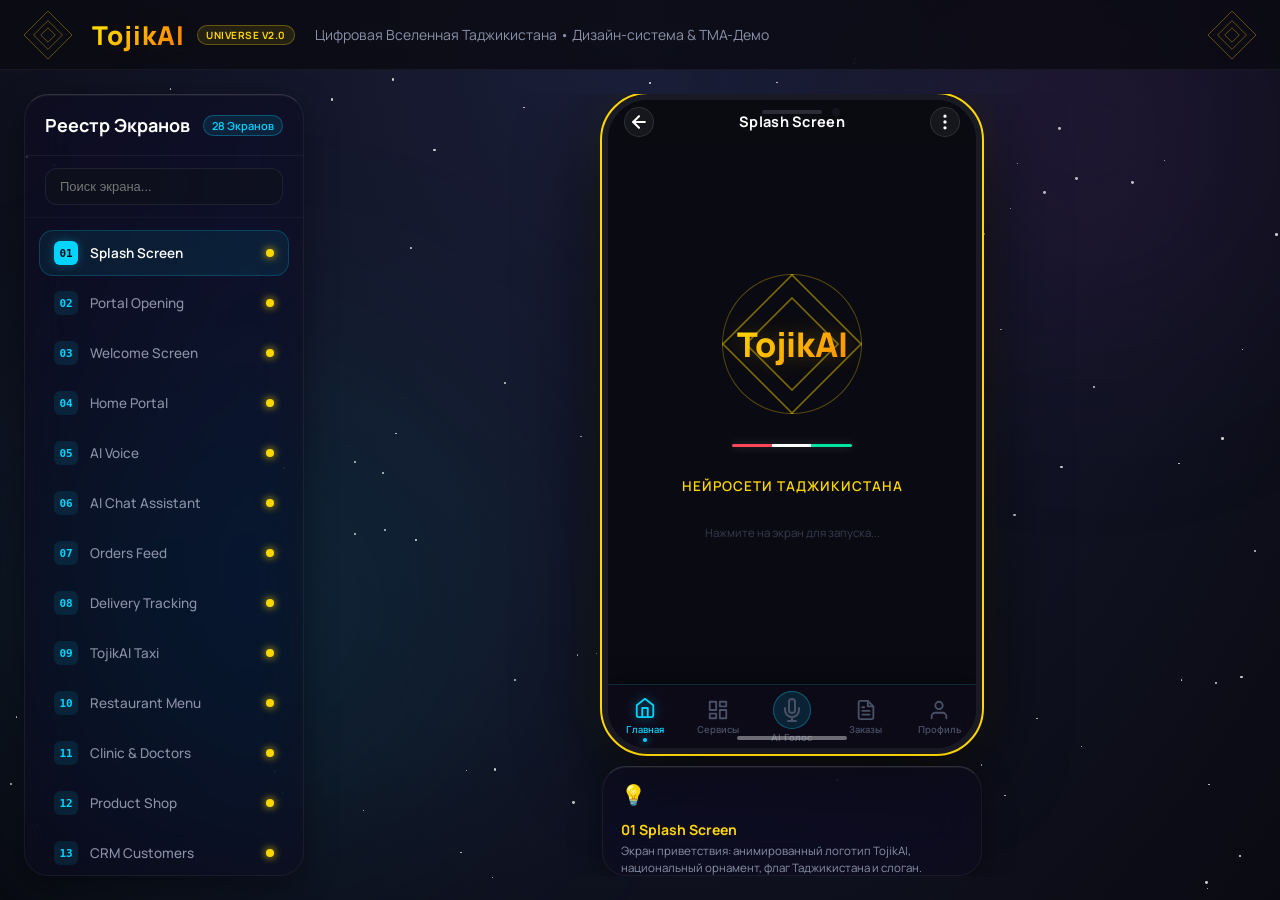
<file: web/index.html>
<!DOCTYPE html>
<html lang="ru">
<head>
    <meta charset="UTF-8">
    <meta name="viewport" content="width=device-width, initial-scale=1.0">
    <title>TojikAI Universe - Design System & Interactive Platform</title>
    <!-- Google Fonts: Inter and Manrope for ultra-modern UI -->
    <link rel="preconnect" href="https://fonts.googleapis.com">
    <link rel="preconnect" href="https://fonts.gstatic.com" crossorigin>
    <link href="https://fonts.googleapis.com/css2?family=Inter:wght@300;400;500;600;700&family=Manrope:wght@400;500;600;700;800&display=swap" rel="stylesheet">
    <link rel="stylesheet" href="style.css">
</head>
<body>
    <!-- Cosmic Animated Starfield Background -->
    <div id="stars-container"></div>
    <div class="purple-nebula"></div>
    <div class="cyan-nebula"></div>

    <header class="universe-header">
        <div class="header-branding">
            <div class="brand-ornament-left"></div>
            <div class="brand-logo-container">
                <span class="logo-3d">TojikAI</span>
                <span class="badge-premium">UNIVERSE v2.0</span>
            </div>
            <div class="brand-tagline">Цифровая Вселенная Таджикистана • Дизайн-система & TMA-Демо</div>
            <div class="brand-ornament-right"></div>
        </div>
    </header>

    <main class="universe-container">
        <!-- LEFT SIDEBAR: Screen Registry Index -->
        <aside class="sidebar-left glass-panel">
            <div class="panel-header">
                <h3>Реестр Экранов</h3>
                <span class="screen-count-badge">28 Экранов</span>
            </div>
            <div class="search-screens-container">
                <input type="text" id="screen-search" placeholder="Поиск экрана..." class="search-input">
            </div>
            <div class="screens-list-wrapper">
                <ul class="screens-nav" id="screens-nav-list">
                    <!-- Screen items will be populated by JavaScript -->
                </ul>
            </div>
        </aside>

        <!-- CENTER PORTLET: Interactive Mock Mobile Device (Telegram Mini App) -->
        <section class="viewport-section">
            <div class="viewport-outer-frame">
                <!-- Golden edge bezel and reflections -->
                <div class="phone-speaker"></div>
                <div class="phone-camera"></div>

                <!-- The Phone Screen / Mock TMA -->
                <div class="phone-screen" id="mock-tma-screen">
                    <!-- Top Navigation Bar -->
                    <nav class="tma-top-nav" id="tma-top-navigation">
                        <button class="tma-back-btn" id="tma-back-button" title="Назад">
                            <svg viewBox="0 0 24 24" width="20" height="20" fill="none" stroke="currentColor" stroke-width="2.5" stroke-linecap="round" stroke-linejoin="round">
                                <line x1="19" y1="12" x2="5" y2="12"></line>
                                <polyline points="12 19 5 12 12 5"></polyline>
                            </svg>
                        </button>
                        <div class="tma-nav-title" id="tma-screen-title">Splash Screen</div>
                        <button class="tma-option-btn" id="tma-action-btn" title="Опции">
                            <svg viewBox="0 0 24 24" width="20" height="20" fill="none" stroke="currentColor" stroke-width="2" stroke-linecap="round" stroke-linejoin="round">
                                <circle cx="12" cy="12" r="1"></circle>
                                <circle cx="12" cy="5" r="1"></circle>
                                <circle cx="12" cy="19" r="1"></circle>
                            </svg>
                        </button>
                    </nav>

                    <!-- Scrollable Main Screen Canvas -->
                    <div class="tma-content-canvas" id="tma-main-canvas">
                        <!-- Content of active screen will be rendered dynamically -->
                    </div>

                    <!-- Bottom Tab Bar Navigation -->
                    <nav class="tma-bottom-nav" id="tma-bottom-navigation">
                        <button class="tab-item active" data-tab="home">
                            <svg viewBox="0 0 24 24" width="22" height="22" fill="none" stroke="currentColor" stroke-width="2" stroke-linecap="round" stroke-linejoin="round">
                                <path d="M3 9l9-7 9 7v11a2 2 0 0 1-2 2H5a2 2 0 0 1-2-2z"></path>
                                <polyline points="9 22 9 12 15 12 15 22"></polyline>
                            </svg>
                            <span>Главная</span>
                        </button>
                        <button class="tab-item" data-tab="services">
                            <svg viewBox="0 0 24 24" width="22" height="22" fill="none" stroke="currentColor" stroke-width="2" stroke-linecap="round" stroke-linejoin="round">
                                <rect x="3" y="3" width="7" height="9"></rect>
                                <rect x="14" y="3" width="7" height="5"></rect>
                                <rect x="14" y="12" width="7" height="9"></rect>
                                <rect x="3" y="16" width="7" height="5"></rect>
                            </svg>
                            <span>Сервисы</span>
                        </button>
                        <button class="tab-item" data-tab="ai-voice" id="ai-voice-mic-tab">
                            <div class="mic-glow-container">
                                <svg viewBox="0 0 24 24" width="24" height="24" fill="none" stroke="currentColor" stroke-width="2" stroke-linecap="round" stroke-linejoin="round">
                                    <path d="M12 1a3 3 0 0 0-3 3v8a3 3 0 0 0 6 0V4a3 3 0 0 0-3-3z"></path>
                                    <path d="M19 10v2a7 7 0 0 1-14 0v-2"></path>
                                    <line x1="12" y1="19" x2="12" y2="23"></line>
                                    <line x1="8" y1="23" x2="16" y2="23"></line>
                                </svg>
                            </div>
                            <span>AI Голос</span>
                        </button>
                        <button class="tab-item" data-tab="orders">
                            <svg viewBox="0 0 24 24" width="22" height="22" fill="none" stroke="currentColor" stroke-width="2" stroke-linecap="round" stroke-linejoin="round">
                                <path d="M14 2H6a2 2 0 0 0-2 2v16a2 2 0 0 0 2 2h12a2 2 0 0 0 2-2V8z"></path>
                                <polyline points="14 2 14 8 20 8"></polyline>
                                <line x1="16" y1="13" x2="8" y2="13"></line>
                                <line x1="16" y1="17" x2="8" y2="17"></line>
                                <polyline points="10 9 9 9 8 9"></polyline>
                            </svg>
                            <span>Заказы</span>
                        </button>
                        <button class="tab-item" data-tab="profile">
                            <svg viewBox="0 0 24 24" width="22" height="22" fill="none" stroke="currentColor" stroke-width="2" stroke-linecap="round" stroke-linejoin="round">
                                <path d="M20 21v-2a4 4 0 0 0-4-4H8a4 4 0 0 0-4 4v2"></path>
                                <circle cx="12" cy="7" r="4"></circle>
                            </svg>
                            <span>Профиль</span>
                        </button>
                    </nav>
                </div>
                <!-- Status bar with home indicator -->
                <div class="phone-home-indicator"></div>
            </div>

            <!-- Mini guide explaining user flow -->
            <div class="screen-instructions-box glass-panel" id="screen-info-box">
                <div class="info-icon">💡</div>
                <div class="info-content">
                    <h4 id="info-screen-title">Splash Screen</h4>
                    <p id="info-screen-description">Загрузочный экран, представляющий бренд TojikAI с изящным золотым орнаментом, национальными акцентами и космическим эффектом.</p>
                </div>
            </div>
        </section>

        <!-- RIGHT SIDEBAR: Design Bible Inspector -->
        <aside class="sidebar-right glass-panel">
            <div class="panel-header">
                <h3>Дизайн-Библия TojikAI</h3>
            </div>

            <div class="bible-sections-wrapper">
                <!-- Color Palette -->
                <div class="bible-section">
                    <h4 class="section-title">Цветовая Палитра</h4>
                    <div class="tokens-list">
                        <h5>Фоны</h5>
                        <div class="color-token-row">
                            <span class="color-preview" style="background-color: #0A0A12; border: 1px solid rgba(255,255,255,0.1);"></span>
                            <span class="token-name">bg-primary</span>
                            <span class="token-value">#0A0A12</span>
                        </div>
                        <div class="color-token-row">
                            <span class="color-preview" style="background-color: #0F111A;"></span>
                            <span class="token-name">bg-secondary</span>
                            <span class="token-value">#0F111A</span>
                        </div>
                        <div class="color-token-row">
                            <span class="color-preview" style="background-color: #141620;"></span>
                            <span class="token-name">bg-elevated</span>
                            <span class="token-value">#141620</span>
                        </div>
                        <div class="color-token-row bg-glass-preview">
                            <span class="color-preview" style="background-color: rgba(15, 17, 26, 0.72); border: 1px dashed rgba(255,255,255,0.2);"></span>
                            <span class="token-name">bg-glass</span>
                            <span class="token-value">rgba(15,17,26,0.72)</span>
                        </div>

                        <h5>Акценты</h5>
                        <div class="color-token-row">
                            <span class="color-preview" style="background-color: #00D4FF; box-shadow: 0 0 10px rgba(0, 212, 255, 0.5);"></span>
                            <span class="token-name">accent-cyan</span>
                            <span class="token-value">#00D4FF</span>
                        </div>
                        <div class="color-token-row">
                            <span class="color-preview" style="background-color: #0077FF;"></span>
                            <span class="token-name">accent-blue</span>
                            <span class="token-value">#0077FF</span>
                        </div>
                        <div class="color-token-row">
                            <span class="color-preview" style="background-color: #FFD700; box-shadow: 0 0 10px rgba(255, 215, 0, 0.5);"></span>
                            <span class="token-name">accent-gold</span>
                            <span class="token-value">#FFD700</span>
                        </div>
                        <div class="color-token-row">
                            <span class="color-preview" style="background-color: #FF8C00;"></span>
                            <span class="token-name">accent-amber</span>
                            <span class="token-value">#FF8C00</span>
                        </div>
                        <div class="color-token-row">
                            <span class="color-preview" style="background-color: #7B2D8E;"></span>
                            <span class="token-name">accent-purple</span>
                            <span class="token-value">#7B2D8E</span>
                        </div>

                        <h5>Системные</h5>
                        <div class="color-token-row">
                            <span class="color-preview" style="background-color: #00E5A0;"></span>
                            <span class="token-name">success</span>
                            <span class="token-value">#00E5A0</span>
                        </div>
                        <div class="color-token-row">
                            <span class="color-preview" style="background-color: #FFB800;"></span>
                            <span class="token-name">warning</span>
                            <span class="token-value">#FFB800</span>
                        </div>
                        <div class="color-token-row">
                            <span class="color-preview" style="background-color: #FF4757;"></span>
                            <span class="token-name">error</span>
                            <span class="token-value">#FF4757</span>
                        </div>
                    </div>
                </div>

                <!-- Typography -->
                <div class="bible-section">
                    <h4 class="section-title">Типографика</h4>
                    <div class="typography-list">
                        <div class="typo-item">
                            <span class="typo-level">H1</span>
                            <span class="typo-preview heading-grad" style="font-size: 20px; font-weight: 700;">Экранный Заголовок</span>
                            <span class="typo-meta">32px | Bold | Letter-spacing +0.5px</span>
                        </div>
                        <div class="typo-item">
                            <span class="typo-level">H2</span>
                            <span class="typo-preview" style="font-size: 17px; font-weight: 600; color: var(--text-primary);">Раздел Welcome</span>
                            <span class="typo-meta">24px | Semibold</span>
                        </div>
                        <div class="typo-item">
                            <span class="typo-level">H3</span>
                            <span class="typo-preview" style="font-size: 15px; font-weight: 500; color: var(--text-primary);">Карточки & списки</span>
                            <span class="typo-meta">18px | Medium</span>
                        </div>
                        <div class="typo-item">
                            <span class="typo-level">Body</span>
                            <span class="typo-preview" style="font-size: 13px; font-weight: 400; color: var(--text-secondary);">Основной текст приложения, высокая читаемость на темном фоне.</span>
                            <span class="typo-meta">16px | Regular | Line Height 1.4</span>
                        </div>
                    </div>
                </div>

                <!-- Interactive UI Component Tester -->
                <div class="bible-section">
                    <h4 class="section-title">Интерактивные Компоненты</h4>

                    <div class="component-showcase">
                        <h5>Кнопка Primary (Gold)</h5>
                        <button class="btn-primary-preview">Продолжить</button>

                        <h5>Кнопка Secondary (Glass)</h5>
                        <button class="btn-secondary-preview">Выбрать тариф</button>

                        <h5>Переключатель (Switch)</h5>
                        <div class="switch-row">
                            <span>Умные уведомления</span>
                            <label class="custom-switch">
                                <input type="checkbox" checked id="demo-switch">
                                <span class="switch-slider"></span>
                            </label>
                        </div>

                        <h5>Поле Ввода (Input)</h5>
                        <input type="text" placeholder="Введите имя..." class="input-preview">

                        <h5>Индикатор статуса</h5>
                        <div class="indicator-row">
                            <div class="status-dot-preview success pulse-anim"></div>
                            <span>Система Online</span>
                        </div>
                    </div>
                </div>

                <!-- Visual Principles -->
                <div class="bible-section">
                    <h4 class="section-title">Золотые Правила SMM UI</h4>
                    <ul class="principles-list">
                        <li>🌌 <strong>Всегда Тёмная Тема</strong> — Глубокий космос, градиенты и 3D-эффекты.</li>
                        <li>🔮 <strong>Стекло (Glassmorphism)</strong> — blur(24px) и тонкая грань в 1px повсюду.</li>
                        <li>👑 <strong>Золото для CTAs</strong> — Фокус внимания на кнопке действия.</li>
                        <li>⚡ <strong>Cyan для ИИ</strong> — Все фичи с AI подсвечены небесно-голубым неоном.</li>
                        <li>✨ <strong>Национальные орнаменты</strong> — Символ цифровой каллиграфии и наследия.</li>
                    </ul>
                </div>
            </div>
        </aside>
    </main>

    <!-- JavaScript code -->
    <script src="app.js"></script>
</body>
</html>
</file>
<file: web/style.css>
/* style.css - TojikAI Universe Premium Design System Stylesheet */

:root {
    /* 1. COLOR TOKENS */
    --bg-primary: #0A0A12;
    --bg-secondary: #0F111A;
    --bg-elevated: #141620;
    --bg-glass: rgba(15, 17, 26, 0.72);

    --accent-cyan: #00D4FF;
    --accent-blue: #0077FF;
    --accent-gold: #FFD700;
    --accent-amber: #FF8C00;
    --accent-purple: #7B2D8E;

    --text-primary: #FFFFFF;
    --text-secondary: #8B92A8;
    --text-muted: #4A5066;

    --success: #00E5A0;
    --warning: #FFB800;
    --error: #FF4757;

    /* 2. GRADIENTS */
    --grad-sky: linear-gradient(180deg, var(--accent-cyan), var(--accent-blue));
    --grad-sunset: linear-gradient(135deg, var(--accent-gold), var(--accent-amber));
    --grad-cosmic: linear-gradient(135deg, var(--accent-cyan), var(--accent-purple));
    --grad-surface: radial-gradient(ellipse at top, #1A1F3A, #0A0A12);
    --grad-gold-text: linear-gradient(135deg, var(--accent-gold) 20%, var(--accent-amber) 80%);

    /* 3. GLOW EFFECTS */
    --glow-cyan: 0 0 20px rgba(0, 212, 255, 0.4), 0 0 60px rgba(0, 212, 255, 0.1);
    --glow-gold: 0 0 20px rgba(255, 215, 0, 0.3), 0 0 40px rgba(255, 140, 0, 0.1);
    --glow-purple: 0 0 20px rgba(123, 45, 142, 0.4), 0 0 60px rgba(123, 45, 142, 0.1);
    --glow-switch: 0 0 12px rgba(0, 212, 255, 0.5);
    --shadow-card: 0 8px 32px rgba(0, 0, 0, 0.4), inset 0 1px 0 rgba(255, 255, 255, 0.05);
}

/* BASE STYLING */
* {
    box-sizing: border-box;
    margin: 0;
    padding: 0;
}

body {
    background-color: var(--bg-primary);
    background-image: var(--grad-surface);
    color: var(--text-primary);
    font-family: 'Manrope', 'Inter', -apple-system, BlinkMacSystemFont, sans-serif;
    min-height: 100vh;
    overflow-x: hidden;
    position: relative;
    display: flex;
    flex-direction: column;
}

/* COSMIC STARFIELD BACKGROUND & NEBULAE */
#stars-container {
    position: fixed;
    top: 0;
    left: 0;
    width: 100%;
    height: 100%;
    z-index: -3;
    pointer-events: none;
    background: transparent;
}

.star {
    position: absolute;
    background: #ffffff;
    border-radius: 50%;
    opacity: 0.8;
    animation: twinkle 3s infinite ease-in-out;
}

@keyframes twinkle {
    0%, 100% { opacity: 0.2; transform: scale(0.8); }
    50% { opacity: 1; transform: scale(1.2); }
}

.purple-nebula {
    position: fixed;
    top: -20%;
    right: -10%;
    width: 50vw;
    height: 50vw;
    background: radial-gradient(circle, rgba(123, 45, 142, 0.15) 0%, transparent 70%);
    z-index: -2;
    pointer-events: none;
    filter: blur(80px);
}

.cyan-nebula {
    position: fixed;
    bottom: -10%;
    left: -10%;
    width: 60vw;
    height: 60vw;
    background: radial-gradient(circle, rgba(0, 212, 255, 0.12) 0%, transparent 70%);
    z-index: -2;
    pointer-events: none;
    filter: blur(100px);
}

/* TAJIK ORNAMENT BACKGROUND PATTERNS */
.brand-ornament-left, .brand-ornament-right {
    width: 48px;
    height: 48px;
    background-size: contain;
    background-repeat: no-repeat;
    opacity: 0.45;
    background-image: url('data:image/svg+xml;utf8,<svg viewBox="0 0 100 100" xmlns="http://www.w3.org/2000/svg"><path d="M50 0 L100 50 L50 100 L0 50 Z M50 20 L80 50 L50 80 L20 50 Z M50 35 L65 50 L50 65 L35 50 Z" stroke="%23FFD700" stroke-width="2" fill="none" opacity="0.8"/></svg>');
}

/* MAIN LAYOUT */
.universe-header {
    height: 70px;
    display: flex;
    align-items: center;
    justify-content: center;
    border-bottom: 1px solid rgba(255, 255, 255, 0.05);
    background: rgba(10, 10, 18, 0.8);
    backdrop-filter: blur(12px);
    z-index: 10;
}

.header-branding {
    display: flex;
    align-items: center;
    gap: 20px;
    width: 100%;
    max-width: 1600px;
    padding: 0 24px;
}

.brand-logo-container {
    display: flex;
    align-items: center;
    gap: 12px;
}

.logo-3d {
    font-size: 26px;
    font-weight: 800;
    letter-spacing: 1px;
    background: var(--grad-gold-text);
    -webkit-background-clip: text;
    -webkit-text-fill-color: transparent;
    text-shadow: 0 0 30px rgba(255, 215, 0, 0.15);
}

.badge-premium {
    background: rgba(255, 215, 0, 0.1);
    border: 1px solid rgba(255, 215, 0, 0.3);
    color: var(--accent-gold);
    font-size: 10px;
    font-weight: 700;
    padding: 2px 8px;
    border-radius: 20px;
    letter-spacing: 0.5px;
    text-transform: uppercase;
}

.brand-tagline {
    font-size: 14px;
    color: var(--text-secondary);
    margin-right: auto;
}

/* UNIVERSE CONTAINER CONTAINER */
.universe-container {
    display: grid;
    grid-template-columns: 320px 1fr 400px;
    gap: 24px;
    max-width: 1750px;
    margin: 0 auto;
    width: 100%;
    padding: 24px;
    flex-grow: 1;
    height: calc(100vh - 70px);
    overflow: hidden;
}

/* SHARDS / PANELS GLASSMORPHISM */
.glass-panel {
    background: rgba(15, 11, 26, 0.5);
    backdrop-filter: blur(24px) saturate(180%);
    border: 1px solid rgba(255, 255, 255, 0.06);
    border-top: 1px solid rgba(255, 255, 255, 0.15);
    border-radius: 24px;
    box-shadow: var(--shadow-card);
    display: flex;
    flex-direction: column;
    overflow: hidden;
}

.panel-header {
    padding: 18px 20px;
    border-bottom: 1px solid rgba(255, 255, 255, 0.05);
    display: flex;
    justify-content: space-between;
    align-items: center;
}

.panel-header h3 {
    font-size: 18px;
    font-weight: 700;
    color: var(--text-primary);
}

.screen-count-badge {
    background: rgba(0, 212, 255, 0.1);
    border: 1px solid rgba(0, 212, 255, 0.3);
    color: var(--accent-cyan);
    font-size: 11px;
    font-weight: 600;
    padding: 2px 8px;
    border-radius: 12px;
}

/* LEFT SIDEBAR: Screen Registry Index */
.search-screens-container {
    padding: 12px 20px;
    border-bottom: 1px solid rgba(255, 255, 255, 0.03);
}

.search-input {
    width: 100%;
    background: rgba(15, 17, 26, 0.6);
    border: 1px solid rgba(255, 255, 255, 0.08);
    border-radius: 12px;
    padding: 10px 14px;
    color: var(--text-primary);
    font-size: 13px;
    outline: none;
    transition: all 0.2s ease;
}

.search-input:focus {
    border-color: var(--accent-cyan);
    box-shadow: 0 0 0 3px rgba(0, 212, 255, 0.15);
}

.screens-list-wrapper {
    flex-grow: 1;
    overflow-y: auto;
    padding: 12px 14px;
}

/* Custom Scrollbar for sidebars */
.screens-list-wrapper::-webkit-scrollbar,
.bible-sections-wrapper::-webkit-scrollbar,
.tma-content-canvas::-webkit-scrollbar {
    width: 6px;
}

.screens-list-wrapper::-webkit-scrollbar-track,
.bible-sections-wrapper::-webkit-scrollbar-track,
.tma-content-canvas::-webkit-scrollbar-track {
    background: transparent;
}

.screens-list-wrapper::-webkit-scrollbar-thumb,
.bible-sections-wrapper::-webkit-scrollbar-thumb,
.tma-content-canvas::-webkit-scrollbar-thumb {
    background: rgba(255, 255, 255, 0.1);
    border-radius: 10px;
}

.screens-list-wrapper::-webkit-scrollbar-thumb:hover,
.bible-sections-wrapper::-webkit-scrollbar-thumb:hover,
.tma-content-canvas::-webkit-scrollbar-thumb:hover {
    background: rgba(255, 255, 255, 0.25);
}

.screens-nav {
    list-style: none;
    display: flex;
    flex-direction: column;
    gap: 4px;
}

.screen-item {
    display: flex;
    align-items: center;
    gap: 12px;
    padding: 10px 14px;
    border-radius: 14px;
    cursor: pointer;
    transition: all 0.25s cubic-bezier(0.4, 0, 0.2, 1);
    position: relative;
    border: 1px solid transparent;
}

.screen-item:hover {
    background: rgba(255, 255, 255, 0.04);
}

.screen-item.active {
    background: rgba(0, 212, 255, 0.08);
    border-color: rgba(0, 212, 255, 0.2);
}

.screen-num {
    font-size: 11px;
    font-weight: 700;
    font-family: monospace;
    color: var(--accent-cyan);
    background: rgba(0, 212, 255, 0.1);
    width: 24px;
    height: 24px;
    display: flex;
    align-items: center;
    justify-content: center;
    border-radius: 6px;
}

.screen-item.active .screen-num {
    background: var(--accent-cyan);
    color: var(--bg-primary);
    box-shadow: 0 0 10px rgba(0, 212, 255, 0.3);
}

.screen-name {
    font-size: 13.5px;
    font-weight: 500;
    color: var(--text-secondary);
}

.screen-item.active .screen-name {
    color: var(--text-primary);
    font-weight: 600;
}

.screen-status-indicator {
    width: 8px;
    height: 8px;
    border-radius: 50%;
    margin-left: auto;
}

.screen-status-indicator.ready {
    background-color: var(--success);
    box-shadow: 0 0 8px var(--success);
}

.screen-status-indicator.interactive {
    background-color: var(--accent-gold);
    box-shadow: 0 0 8px var(--accent-gold);
    animation: pulsing-glow 1.5s infinite;
}

@keyframes pulsing-glow {
    0%, 100% { transform: scale(1); opacity: 0.7; }
    50% { transform: scale(1.2); opacity: 1; }
}

/* CENTER PORTLET: Viewport Mobile Mock Frame */
.viewport-section {
    display: flex;
    flex-direction: column;
    align-items: center;
    justify-content: space-between;
    padding: 0 10px;
    overflow: hidden;
}

.viewport-outer-frame {
    width: 380px;
    height: 780px;
    background: #0A0A10;
    border: 6px solid #1a1a24;
    outline: 2px solid var(--accent-gold);
    border-radius: 46px;
    position: relative;
    box-shadow: 0 20px 80px rgba(0, 0, 0, 0.8), 0 0 40px rgba(255, 215, 0, 0.1);
    display: flex;
    flex-direction: column;
    overflow: hidden;
    margin-bottom: 12px;
}

/* Phone Bezel Utilities */
.phone-speaker {
    width: 60px;
    height: 4px;
    background: #2b2b36;
    position: absolute;
    top: 10px;
    left: 50%;
    transform: translateX(-50%);
    border-radius: 10px;
    z-index: 100;
}

.phone-camera {
    width: 8px;
    height: 8px;
    background: #15151e;
    position: absolute;
    top: 8px;
    left: calc(50% + 40px);
    border-radius: 50%;
    z-index: 100;
}

.phone-home-indicator {
    width: 110px;
    height: 4px;
    background: rgba(255, 255, 255, 0.4);
    position: absolute;
    bottom: 8px;
    left: 50%;
    transform: translateX(-50%);
    border-radius: 10px;
    z-index: 100;
    pointer-events: none;
}

/* PHONE SCREEN MAIN AREA (Telegram Mini App View) */
.phone-screen {
    width: 100%;
    height: 100%;
    background-color: var(--bg-primary);
    display: flex;
    flex-direction: column;
    position: relative;
    overflow: hidden;
    padding-top: 40px; /* Space for notches and status bars */
    padding-bottom: 74px; /* Space for bottom tab bar navigation */
}

/* Top Navigation inside Phone screen */
.tma-top-nav {
    position: absolute;
    top: 0;
    left: 0;
    width: 100%;
    height: 44px;
    display: flex;
    align-items: center;
    justify-content: space-between;
    padding: 0 16px;
    z-index: 90;
    background: rgba(10, 10, 18, 0.2);
    backdrop-filter: none;
    transition: all 0.3s ease;
    border-bottom: 1px solid transparent;
}

.tma-top-nav.scrolled {
    background: rgba(15, 17, 26, 0.85);
    backdrop-filter: blur(12px);
    border-bottom: 1px solid rgba(255, 255, 255, 0.05);
}

.tma-back-btn, .tma-option-btn {
    width: 30px;
    height: 30px;
    border-radius: 50%;
    border: 1px solid rgba(255, 255, 255, 0.1);
    background: rgba(255, 255, 255, 0.05);
    color: var(--text-primary);
    display: flex;
    align-items: center;
    justify-content: center;
    cursor: pointer;
    outline: none;
    transition: all 0.2s ease;
}

.tma-back-btn:hover, .tma-option-btn:hover {
    background: rgba(0, 212, 255, 0.15);
    border-color: rgba(0, 212, 255, 0.3);
    color: var(--accent-cyan);
}

.tma-nav-title {
    font-family: 'Manrope', sans-serif;
    font-size: 14.5px;
    font-weight: 700;
    color: var(--text-primary);
    letter-spacing: 0.3px;
    text-align: center;
    flex-grow: 1;
}

/* Canvas for the Active screen contents */
.tma-content-canvas {
    flex-grow: 1;
    overflow-y: auto;
    overflow-x: hidden;
    padding: 16px;
    display: flex;
    flex-direction: column;
    gap: 16px;
    position: relative;
    height: 100%;
}

/* Bottom Tab Bar inside Phone Screen */
.tma-bottom-nav {
    position: absolute;
    bottom: 0;
    left: 0;
    width: 100%;
    height: 64px;
    background: rgba(15, 11, 26, 0.85);
    backdrop-filter: blur(20px);
    border-top: 1px solid rgba(0, 212, 255, 0.15);
    display: flex;
    justify-content: space-around;
    align-items: center;
    z-index: 90;
    box-shadow: 0 -4px 20px rgba(0, 0, 0, 0.4);
}

.tab-item {
    display: flex;
    flex-direction: column;
    align-items: center;
    justify-content: center;
    background: transparent;
    border: none;
    color: var(--text-muted);
    cursor: pointer;
    font-family: 'Inter', sans-serif;
    font-size: 9.5px;
    font-weight: 500;
    gap: 3px;
    height: 100%;
    width: 20%;
    transition: all 0.2s ease;
    position: relative;
}

.tab-item svg {
    transition: transform 0.25s cubic-bezier(0.175, 0.885, 0.32, 1.275), color 0.2s ease;
}

.tab-item:hover {
    color: var(--text-secondary);
}

.tab-item.active {
    color: var(--accent-cyan);
}

.tab-item.active svg {
    color: var(--accent-cyan);
    transform: translateY(-2px);
    filter: drop-shadow(0 0 6px rgba(0, 212, 255, 0.5));
}

.tab-item.active::after {
    content: '';
    position: absolute;
    bottom: 6px;
    width: 4px;
    height: 4px;
    border-radius: 50%;
    background-color: var(--accent-cyan);
    box-shadow: 0 0 8px var(--accent-cyan);
}

/* Centered Highlighted voice tab item */
.mic-glow-container {
    width: 38px;
    height: 38px;
    background: rgba(0, 212, 255, 0.12);
    border: 1px solid rgba(0, 212, 255, 0.35);
    border-radius: 50%;
    display: flex;
    align-items: center;
    justify-content: center;
    transition: all 0.3s ease;
}

.tab-item:hover .mic-glow-container {
    background: rgba(0, 212, 255, 0.2);
    border-color: rgba(0, 212, 255, 0.6);
    box-shadow: 0 0 10px rgba(0, 212, 255, 0.2);
}

.tab-item.active .mic-glow-container {
    background: var(--accent-cyan);
    color: var(--bg-primary);
    border-color: var(--accent-cyan);
    box-shadow: 0 0 15px rgba(0, 212, 255, 0.45);
}

.tab-item.active .mic-glow-container svg {
    color: var(--bg-primary) !important;
    filter: none !important;
}

/* Instructions Box */
.screen-instructions-box {
    width: 380px;
    display: flex;
    gap: 12px;
    padding: 14px 18px;
    align-items: flex-start;
}

.info-icon {
    font-size: 20px;
}

.info-content h4 {
    font-size: 14px;
    font-weight: 700;
    color: var(--accent-gold);
    margin-bottom: 4px;
}

.info-content p {
    font-size: 11.5px;
    color: var(--text-secondary);
    line-height: 1.4;
}

/* RIGHT SIDEBAR: Design Bible Inspector */
.sidebar-right {
    padding: 0;
}

.bible-sections-wrapper {
    flex-grow: 1;
    overflow-y: auto;
    padding: 20px;
    display: flex;
    flex-direction: column;
    gap: 24px;
}

.bible-section {
    display: flex;
    flex-direction: column;
    gap: 14px;
}

.section-title {
    font-size: 13.5px;
    font-weight: 800;
    color: var(--accent-gold);
    text-transform: uppercase;
    letter-spacing: 1px;
    border-bottom: 1px solid rgba(255, 215, 0, 0.15);
    padding-bottom: 6px;
}

/* Tokens and colors style */
.tokens-list {
    display: flex;
    flex-direction: column;
    gap: 6px;
}

.tokens-list h5 {
    font-size: 11px;
    font-weight: 700;
    color: var(--text-secondary);
    text-transform: uppercase;
    letter-spacing: 0.5px;
    margin-top: 6px;
    margin-bottom: 4px;
}

.color-token-row {
    display: flex;
    align-items: center;
    gap: 12px;
    background: rgba(255, 255, 255, 0.02);
    border: 1px solid rgba(255, 255, 255, 0.04);
    border-radius: 8px;
    padding: 6px 10px;
}

.color-preview {
    width: 18px;
    height: 18px;
    border-radius: 4px;
    flex-shrink: 0;
}

.bg-glass-preview .color-preview {
    background: rgba(15, 17, 26, 0.72) !important;
}

.token-name {
    font-size: 12px;
    font-family: monospace;
    font-weight: 600;
    color: var(--text-primary);
}

.token-value {
    font-size: 11.5px;
    font-family: monospace;
    color: var(--text-muted);
    margin-left: auto;
}

/* Typography elements */
.typography-list {
    display: flex;
    flex-direction: column;
    gap: 10px;
}

.typo-item {
    display: flex;
    flex-direction: column;
    gap: 3px;
    padding: 8px 12px;
    background: rgba(255, 255, 255, 0.02);
    border-radius: 10px;
    border-left: 3px solid var(--accent-blue);
}

.typo-level {
    font-size: 10px;
    font-weight: 800;
    color: var(--accent-blue);
    font-family: monospace;
}

.typo-preview {
    line-height: 1.3;
}

.heading-grad {
    background: var(--grad-gold-text);
    -webkit-background-clip: text;
    -webkit-text-fill-color: transparent;
}

.typo-meta {
    font-size: 9.5px;
    color: var(--text-muted);
}

/* Interactive Component tester previews */
.component-showcase {
    display: flex;
    flex-direction: column;
    gap: 12px;
    background: rgba(255, 255, 255, 0.02);
    border-radius: 14px;
    padding: 14px;
    border: 1px dashed rgba(255,255,255,0.06);
}

.component-showcase h5 {
    font-size: 10.5px;
    font-weight: 700;
    color: var(--text-secondary);
    text-transform: uppercase;
    letter-spacing: 0.5px;
    margin-top: 4px;
}

/* BRAND CUSTOM ELEMENTS */
.btn-primary-preview {
    background: var(--grad-sunset);
    box-shadow: 0 4px 14px rgba(255, 140, 0, 0.35);
    border-radius: 12px;
    border: none;
    color: #0A0A12;
    font-size: 13.5px;
    font-weight: 600;
    padding: 10px 16px;
    cursor: pointer;
    transition: all 0.25s cubic-bezier(0.165, 0.84, 0.44, 1);
    outline: none;
}

.btn-primary-preview:hover {
    transform: translateY(-1px);
    box-shadow: 0 6px 20px rgba(255, 140, 0, 0.5);
}

.btn-secondary-preview {
    background: rgba(0, 212, 255, 0.08);
    border: 1px solid rgba(0, 212, 255, 0.35);
    border-radius: 12px;
    color: var(--accent-cyan);
    font-size: 13px;
    font-weight: 600;
    padding: 9px 15px;
    cursor: pointer;
    transition: all 0.25s ease;
    outline: none;
}

.btn-secondary-preview:hover {
    background: rgba(0, 212, 255, 0.16);
    box-shadow: 0 0 14px rgba(0, 212, 255, 0.25);
    border-color: rgba(0, 212, 255, 0.6);
}

/* CUSTOM SWITCH */
.switch-row {
    display: flex;
    align-items: center;
    justify-content: space-between;
    font-size: 13px;
    color: var(--text-secondary);
}

.custom-switch {
    position: relative;
    display: inline-block;
    width: 36px;
    height: 22px;
}

.custom-switch input {
    opacity: 0;
    width: 0;
    height: 0;
}

.switch-slider {
    position: absolute;
    cursor: pointer;
    top: 0;
    left: 0;
    right: 0;
    bottom: 0;
    background-color: rgba(255, 255, 255, 0.15);
    transition: .3s;
    border-radius: 20px;
}

.switch-slider:before {
    position: absolute;
    content: "";
    height: 16px;
    width: 16px;
    left: 3px;
    bottom: 3px;
    background-color: white;
    transition: .3s cubic-bezier(0.68, -0.55, 0.265, 1.55);
    border-radius: 50%;
}

.custom-switch input:checked + .switch-slider {
    background-color: rgba(0, 212, 255, 0.3);
}

.custom-switch input:checked + .switch-slider:before {
    transform: translateX(14px);
    background: linear-gradient(135deg, var(--accent-cyan), var(--accent-blue));
    box-shadow: var(--glow-switch);
}

/* INPUT FIELD PREVIEW */
.input-preview {
    background: rgba(15, 17, 26, 0.8);
    border: 1px solid rgba(255, 255, 255, 0.08);
    border-radius: 10px;
    padding: 8px 12px;
    color: var(--text-primary);
    font-size: 13px;
    outline: none;
    transition: all 0.2s ease;
}

.input-preview:focus {
    border-color: var(--accent-cyan);
    box-shadow: 0 0 0 3px rgba(0, 212, 255, 0.15);
}

.indicator-row {
    display: flex;
    align-items: center;
    gap: 10px;
    font-size: 13px;
    color: var(--text-secondary);
}

.status-dot-preview {
    width: 8px;
    height: 8px;
    border-radius: 50%;
}

.status-dot-preview.success {
    background-color: var(--success);
    box-shadow: 0 0 8px var(--success);
}

.pulse-anim {
    animation: pulsing-glow 1.5s infinite;
}

.principles-list {
    list-style: none;
    display: flex;
    flex-direction: column;
    gap: 10px;
    font-size: 12px;
    color: var(--text-secondary);
    line-height: 1.5;
}

.principles-list li {
    padding-left: 4px;
}

/* ========================================== */
/* SCREEN SPECIFIC STYLES & LAYOUTS IN MOCK   */
/* ========================================== */

/* Glassmorphic cards in simulator */
.sim-card {
    background: rgba(15, 17, 26, 0.8);
    backdrop-filter: blur(20px);
    border: 1px solid rgba(0, 212, 255, 0.15);
    border-top: 1px solid rgba(255, 255, 255, 0.12);
    border-radius: 20px;
    box-shadow: var(--shadow-card);
    padding: 16px;
    display: flex;
    flex-direction: column;
    gap: 12px;
    transition: transform 0.3s ease, border-color 0.3s ease;
}

.sim-card:hover {
    border-color: rgba(0, 212, 255, 0.3);
}

/* Buttons in simulator */
.btn-gold-brand {
    background: var(--grad-sunset);
    box-shadow: 0 4px 20px rgba(255, 140, 0, 0.3);
    border-radius: 16px;
    border: none;
    color: #0A0A12;
    font-size: 14px;
    font-weight: 600;
    padding: 12px 20px;
    cursor: pointer;
    text-align: center;
    transition: all 0.2s ease;
    outline: none;
}

.btn-gold-brand:hover {
    box-shadow: 0 6px 24px rgba(255, 140, 0, 0.5);
    transform: translateY(-1px);
}

.btn-glass-brand {
    background: rgba(0, 212, 255, 0.1);
    border: 1px solid rgba(0, 212, 255, 0.3);
    border-radius: 14px;
    color: #00D4FF;
    font-size: 13.5px;
    font-weight: 500;
    padding: 11px 18px;
    cursor: pointer;
    text-align: center;
    transition: all 0.25s ease;
    outline: none;
}

.btn-glass-brand:hover {
    background: rgba(0, 212, 255, 0.18);
    box-shadow: 0 0 16px rgba(0, 212, 255, 0.3);
}

/* Input boxes in simulator */
.sim-input {
    background: var(--bg-glass);
    backdrop-filter: blur(24px) saturate(180%);
    border: 1px solid rgba(255, 255, 255, 0.08);
    border-radius: 12px;
    padding: 12px 14px;
    color: var(--text-primary);
    font-size: 13px;
    outline: none;
    transition: all 0.2s ease;
}

.sim-input:focus {
    border-color: var(--accent-cyan);
    box-shadow: 0 0 0 3px rgba(0, 212, 255, 0.15);
}

/* TEXT GRADIENTS & SIZES */
.sim-h1 {
    font-size: 22px;
    font-weight: 700;
    font-family: 'Manrope', sans-serif;
    letter-spacing: 0.5px;
    text-align: center;
}

.sim-h2 {
    font-size: 18px;
    font-weight: 600;
    font-family: 'Manrope', sans-serif;
}

.sim-body {
    font-size: 13.5px;
    color: var(--text-secondary);
    line-height: 1.4;
}

.sim-caption {
    font-size: 11.5px;
    color: var(--text-muted);
}

/* SPLASH SCREEN (01) */
.splash-wrapper {
    display: flex;
    flex-direction: column;
    align-items: center;
    justify-content: center;
    gap: 30px;
    height: 100%;
    margin-top: auto;
    margin-bottom: auto;
    text-align: center;
}

.splash-logo-container {
    position: relative;
    width: 140px;
    height: 140px;
    display: flex;
    align-items: center;
    justify-content: center;
}

.splash-ornament-bg {
    position: absolute;
    width: 100%;
    height: 100%;
    border: 1px solid rgba(255, 215, 0, 0.3);
    border-radius: 50%;
    animation: spin 20s infinite linear;
    background-image: url('data:image/svg+xml;utf8,<svg viewBox="0 0 120 120" xmlns="http://www.w3.org/2000/svg"><path d="M60 0 L120 60 L60 120 L0 60 Z M60 20 L100 60 L60 100 L20 60 Z" stroke="%23FFD700" stroke-width="1.5" fill="none" opacity="0.45"/></svg>');
}

@keyframes spin {
    100% { transform: rotate(360deg); }
}

.splash-logo-text {
    font-family: 'Manrope', sans-serif;
    font-size: 34px;
    font-weight: 800;
    background: var(--grad-sunset);
    -webkit-background-clip: text;
    -webkit-text-fill-color: transparent;
    text-shadow: 0 0 25px rgba(255, 215, 0, 0.3);
    z-index: 2;
}

.splash-flag-glowing-line {
    width: 120px;
    height: 3px;
    background: linear-gradient(90deg, #FF4757 33%, #FFFFFF 33%, #FFFFFF 66%, #00E5A0 66%);
    border-radius: 4px;
    box-shadow: 0 0 10px rgba(255, 255, 255, 0.2);
}

.splash-tagline {
    font-size: 13.5px;
    color: var(--accent-gold);
    font-weight: 600;
    letter-spacing: 1px;
    text-transform: uppercase;
}

/* PORTAL OPENING (02) */
.portal-wrapper {
    display: flex;
    flex-direction: column;
    align-items: center;
    justify-content: center;
    height: 100%;
    margin-top: auto;
    margin-bottom: auto;
    gap: 40px;
    text-align: center;
}

.portal-vortex-container {
    position: relative;
    width: 160px;
    height: 160px;
}

.portal-vortex-ring {
    position: absolute;
    top: 0;
    left: 0;
    width: 100%;
    height: 100%;
    border-radius: 50%;
    border: 2px dashed var(--accent-cyan);
    box-shadow: var(--glow-cyan);
    animation: spin-clockwise 8s infinite linear;
}

.portal-vortex-ring-inner {
    position: absolute;
    top: 15px;
    left: 15px;
    width: 130px;
    height: 130px;
    border-radius: 50%;
    border: 2px solid var(--accent-purple);
    box-shadow: var(--glow-purple);
    animation: spin-counter-clockwise 10s infinite linear;
}

@keyframes spin-clockwise {
    100% { transform: rotate(360deg); }
}

@keyframes spin-counter-clockwise {
    100% { transform: rotate(-360deg); }
}

.portal-center-energy {
    position: absolute;
    top: 50px;
    left: 50px;
    width: 60px;
    height: 60px;
    background: radial-gradient(circle, var(--accent-cyan), transparent);
    border-radius: 50%;
    animation: energy-pulse 2s infinite ease-in-out;
}

@keyframes energy-pulse {
    0%, 100% { transform: scale(0.8); opacity: 0.5; filter: brightness(1); }
    50% { transform: scale(1.2); opacity: 1; filter: brightness(1.3); }
}

.portal-progress-bar {
    width: 200px;
    height: 6px;
    background: rgba(255, 255, 255, 0.05);
    border-radius: 10px;
    overflow: hidden;
}

.portal-progress-fill {
    width: 35%;
    height: 100%;
    background: var(--grad-sky);
    box-shadow: 0 0 10px var(--accent-cyan);
    transition: width 0.1s linear;
}

/* WELCOME SCREEN (03) */
.welcome-wrapper {
    display: flex;
    flex-direction: column;
    height: 100%;
    justify-content: space-between;
    padding: 20px 0;
}

.welcome-3d-scene {
    position: relative;
    height: 220px;
    background: radial-gradient(circle at bottom, rgba(123, 45, 142, 0.2), transparent 70%);
    display: flex;
    align-items: flex-end;
    justify-content: center;
}

.welcome-mountains {
    width: 100%;
    height: 150px;
    opacity: 0.8;
}

.welcome-title-box {
    text-align: center;
    display: flex;
    flex-direction: column;
    gap: 12px;
}

.welcome-desc {
    font-size: 14px;
    color: var(--text-secondary);
    line-height: 1.5;
}

/* HOME SCREEN (04) */
.home-wrapper {
    display: flex;
    flex-direction: column;
    gap: 18px;
}

.home-orbit-container {
    position: relative;
    height: 200px;
    display: flex;
    align-items: center;
    justify-content: center;
    background: radial-gradient(circle, rgba(0, 212, 255, 0.08) 0%, transparent 60%);
}

.home-globe-center {
    width: 70px;
    height: 70px;
    background: radial-gradient(circle, var(--accent-cyan) 0%, var(--accent-blue) 100%);
    border-radius: 50%;
    box-shadow: var(--glow-cyan);
    display: flex;
    align-items: center;
    justify-content: center;
    font-size: 24px;
    animation: float-effect 4s infinite ease-in-out;
}

@keyframes float-effect {
    0%, 100% { transform: translateY(0); }
    50% { transform: translateY(-10px); }
}

.home-orbit-ring {
    position: absolute;
    width: 150px;
    height: 150px;
    border: 1px dashed rgba(0, 212, 255, 0.2);
    border-radius: 50%;
    animation: spin 15s infinite linear;
}

.orbital-icon-node {
    position: absolute;
    width: 32px;
    height: 32px;
    background: var(--bg-elevated);
    border: 1px solid rgba(0, 212, 255, 0.4);
    border-radius: 50%;
    display: flex;
    align-items: center;
    justify-content: center;
    font-size: 14px;
    box-shadow: 0 4px 10px rgba(0, 0, 0, 0.3);
}

.node-1 { top: -16px; left: calc(50% - 16px); }
.node-2 { bottom: -16px; left: calc(50% - 16px); }
.node-3 { left: -16px; top: calc(50% - 16px); }
.node-4 { right: -16px; top: calc(50% - 16px); }

.grid-services-quick {
    display: grid;
    grid-template-columns: 1fr 1fr;
    gap: 12px;
}

.quick-service-btn {
    background: rgba(255, 255, 255, 0.03);
    border: 1px solid rgba(255, 255, 255, 0.05);
    border-radius: 14px;
    padding: 14px;
    display: flex;
    flex-direction: column;
    align-items: center;
    gap: 8px;
    cursor: pointer;
    transition: all 0.2s ease;
}

.quick-service-btn:hover {
    background: rgba(0, 212, 255, 0.06);
    border-color: rgba(0, 212, 255, 0.2);
}

.quick-service-icon {
    font-size: 22px;
}

.quick-service-title {
    font-size: 12.5px;
    font-weight: 600;
}

/* AI VOICE SCREEN (05) */
.voice-wrapper {
    display: flex;
    flex-direction: column;
    align-items: center;
    justify-content: space-between;
    height: 100%;
    padding: 20px 0;
}

.voice-status-label {
    font-size: 14px;
    color: var(--accent-cyan);
    font-weight: 600;
    letter-spacing: 0.5px;
    animation: pulsing-glow 1.5s infinite;
}

.voice-wave-container {
    display: flex;
    align-items: center;
    justify-content: center;
    gap: 6px;
    height: 80px;
    width: 100%;
}

.voice-wave-bar {
    width: 4px;
    height: 10px;
    background: linear-gradient(180deg, var(--accent-cyan), var(--accent-blue));
    border-radius: 4px;
    animation: wave-bounce 1.2s infinite ease-in-out;
}

@keyframes wave-bounce {
    0%, 100% { height: 10px; }
    50% { height: 60px; }
}

/* Offsets for wave effect */
.voice-wave-bar:nth-child(2) { animation-delay: 0.15s; }
.voice-wave-bar:nth-child(3) { animation-delay: 0.3s; }
.voice-wave-bar:nth-child(4) { animation-delay: 0.45s; }
.voice-wave-bar:nth-child(5) { animation-delay: 0.6s; }
.voice-wave-bar:nth-child(6) { animation-delay: 0.45s; }
.voice-wave-bar:nth-child(7) { animation-delay: 0.3s; }
.voice-wave-bar:nth-child(8) { animation-delay: 0.15s; }

.mic-button-large {
    width: 90px;
    height: 90px;
    border-radius: 50%;
    background: radial-gradient(circle, var(--accent-cyan), var(--accent-blue));
    border: none;
    color: var(--bg-primary);
    display: flex;
    align-items: center;
    justify-content: center;
    font-size: 34px;
    cursor: pointer;
    box-shadow: var(--glow-cyan);
    transition: all 0.25s cubic-bezier(0.175, 0.885, 0.32, 1.275);
}

.mic-button-large:hover {
    transform: scale(1.08);
    box-shadow: 0 0 35px var(--accent-cyan);
}

/* AI CHAT SCREEN (06) */
.chat-wrapper {
    display: flex;
    flex-direction: column;
    justify-content: space-between;
    height: 100%;
    gap: 12px;
}

.chat-history-feed {
    flex-grow: 1;
    display: flex;
    flex-direction: column;
    gap: 12px;
    overflow-y: auto;
}

.chat-bubble {
    padding: 10px 14px;
    border-radius: 16px;
    max-width: 85%;
    font-size: 13px;
    line-height: 1.4;
}

.chat-bubble.ai {
    background: rgba(255, 255, 255, 0.04);
    border: 1px solid rgba(255, 255, 255, 0.06);
    color: var(--text-primary);
    align-self: flex-start;
    border-bottom-left-radius: 4px;
}

.chat-bubble.user {
    background: rgba(0, 212, 255, 0.12);
    border: 1px solid rgba(0, 212, 255, 0.2);
    color: var(--text-primary);
    align-self: flex-end;
    border-bottom-right-radius: 4px;
}

.chat-hints-container {
    display: flex;
    gap: 8px;
    overflow-x: auto;
    padding-bottom: 4px;
}

.chat-hint-tag {
    background: rgba(255, 255, 255, 0.05);
    border: 1px solid rgba(255, 255, 255, 0.08);
    border-radius: 20px;
    padding: 6px 12px;
    font-size: 11px;
    white-space: nowrap;
    cursor: pointer;
    color: var(--text-secondary);
    transition: all 0.2s ease;
}

.chat-hint-tag:hover {
    background: rgba(0, 212, 255, 0.1);
    border-color: rgba(0, 212, 255, 0.25);
    color: var(--accent-cyan);
}

.chat-input-row {
    display: flex;
    gap: 8px;
}

.chat-send-btn {
    width: 42px;
    height: 42px;
    border-radius: 10px;
    background: var(--accent-cyan);
    color: var(--bg-primary);
    border: none;
    display: flex;
    align-items: center;
    justify-content: center;
    cursor: pointer;
}

/* GENERAL SIMULATOR STUFF */
.tabs-filters {
    display: flex;
    gap: 8px;
    border-bottom: 1px solid rgba(255, 255, 255, 0.05);
    padding-bottom: 8px;
}

.tab-filter-btn {
    background: transparent;
    border: none;
    color: var(--text-muted);
    font-size: 12.5px;
    font-weight: 600;
    cursor: pointer;
    padding: 4px 8px;
    position: relative;
}

.tab-filter-btn.active {
    color: var(--accent-cyan);
}

.tab-filter-btn.active::after {
    content: '';
    position: absolute;
    bottom: -9px;
    left: 0;
    width: 100%;
    height: 2px;
    background-color: var(--accent-cyan);
}

.item-list-container {
    display: flex;
    flex-direction: column;
    gap: 10px;
}

.card-item-row {
    background: rgba(255, 255, 255, 0.03);
    border: 1px solid rgba(255, 255, 255, 0.05);
    border-radius: 12px;
    padding: 12px;
    display: flex;
    align-items: center;
    justify-content: space-between;
}

.card-item-left {
    display: flex;
    flex-direction: column;
    gap: 4px;
}

.status-badge {
    font-size: 10px;
    font-weight: 700;
    padding: 2px 6px;
    border-radius: 4px;
    text-transform: uppercase;
}

.status-badge.success {
    background: rgba(0, 229, 160, 0.12);
    color: var(--success);
}

.status-badge.warning {
    background: rgba(255, 184, 0, 0.12);
    color: var(--warning);
}

.status-badge.error {
    background: rgba(255, 71, 87, 0.12);
    color: var(--error);
}

/* VECTOR INTERACTIVE MAPS (08 & 09) */
.map-canvas-container {
    position: relative;
    height: 180px;
    background: #0f121d;
    border-radius: 14px;
    border: 1px solid rgba(255, 255, 255, 0.05);
    overflow: hidden;
}

.map-svg-background {
    width: 100%;
    height: 100%;
    opacity: 0.35;
}

.map-marker {
    position: absolute;
    width: 12px;
    height: 12px;
    border-radius: 50%;
    background-color: var(--accent-cyan);
    box-shadow: var(--glow-cyan);
}

.map-car {
    position: absolute;
    font-size: 18px;
    z-index: 5;
    animation: car-move 12s infinite linear;
}

@keyframes car-move {
    0% { left: 10%; top: 20%; transform: rotate(45deg); }
    30% { left: 40%; top: 20%; transform: rotate(0deg); }
    60% { left: 40%; top: 70%; transform: rotate(90deg); }
    100% { left: 80%; top: 70%; transform: rotate(0deg); }
}

/* KPI CARDS (14 & 26) */
.kpi-grid {
    display: grid;
    grid-template-columns: 1fr 1fr;
    gap: 10px;
}

.kpi-mini-card {
    background: rgba(255, 255, 255, 0.02);
    border: 1px solid rgba(255, 255, 255, 0.05);
    border-radius: 10px;
    padding: 10px;
    text-align: center;
}

.kpi-value {
    font-size: 16px;
    font-weight: 800;
    color: var(--accent-gold);
    margin-top: 4px;
}

/* DYNAMIC CHARTS */
.svg-chart-container {
    height: 120px;
    width: 100%;
    padding-top: 10px;
}

/* PREMIUM SCREEN SPECIALS (20) */
.premium-header-icon {
    font-size: 40px;
    text-align: center;
    animation: float-effect 3s infinite ease-in-out;
    filter: drop-shadow(0 0 12px var(--accent-gold));
}

.premium-feature-li {
    display: flex;
    align-items: center;
    gap: 10px;
    font-size: 12.5px;
    color: var(--text-secondary);
}

.premium-feature-li svg {
    color: var(--accent-gold);
    flex-shrink: 0;
}

/* LIST VIEWS IN CHANNELS/PORTALS */
.grid-catalog {
    display: grid;
    grid-template-columns: 1fr 1fr;
    gap: 10px;
}

.catalog-item-card {
    background: rgba(255, 255, 255, 0.02);
    border: 1px solid rgba(255, 255, 255, 0.05);
    border-radius: 12px;
    padding: 10px;
    display: flex;
    flex-direction: column;
    gap: 6px;
    position: relative;
}

.catalog-item-img {
    height: 80px;
    background: rgba(255, 255, 255, 0.04);
    border-radius: 8px;
    display: flex;
    align-items: center;
    justify-content: center;
    font-size: 26px;
}

.price-text {
    font-size: 13.5px;
    font-weight: 700;
    color: var(--accent-cyan);
}

/* IVR Dial Pad */
.ivr-grid {
    display: grid;
    grid-template-columns: repeat(3, 1fr);
    gap: 10px;
    padding: 10px 20px;
}

.dial-btn {
    height: 44px;
    border-radius: 50%;
    background: rgba(255, 255, 255, 0.04);
    border: 1px solid rgba(255, 255, 255, 0.08);
    color: var(--text-primary);
    font-size: 16px;
    font-weight: 600;
    display: flex;
    align-items: center;
    justify-content: center;
    cursor: pointer;
    transition: all 0.2s ease;
}

.dial-btn:hover {
    background: rgba(0, 212, 255, 0.15);
    border-color: rgba(0, 212, 255, 0.4);
    color: var(--accent-cyan);
}

/* Accordions */
.faq-item {
    background: rgba(255, 255, 255, 0.02);
    border: 1px solid rgba(255, 255, 255, 0.05);
    border-radius: 10px;
    padding: 10px;
    cursor: pointer;
}

.faq-question {
    font-size: 13px;
    font-weight: 600;
    color: var(--text-primary);
    display: flex;
    justify-content: space-between;
}

.faq-answer {
    font-size: 12px;
    color: var(--text-secondary);
    margin-top: 8px;
    line-height: 1.4;
    display: none;
}

.faq-item.open .faq-answer {
    display: block;
}

/* RESPONSIVENESS */
@media (max-width: 1400px) {
    .universe-container {
        grid-template-columns: 280px 1fr;
    }
    .sidebar-right {
        display: none; /* Hide on smaller landscape to keep the phone prominent */
    }
}

@media (max-width: 900px) {
    .universe-container {
        grid-template-columns: 1fr;
        height: auto;
        overflow: visible;
    }
    .sidebar-left {
        height: 350px;
    }
    .viewport-section {
        padding: 24px 0;
    }
}
</file>
